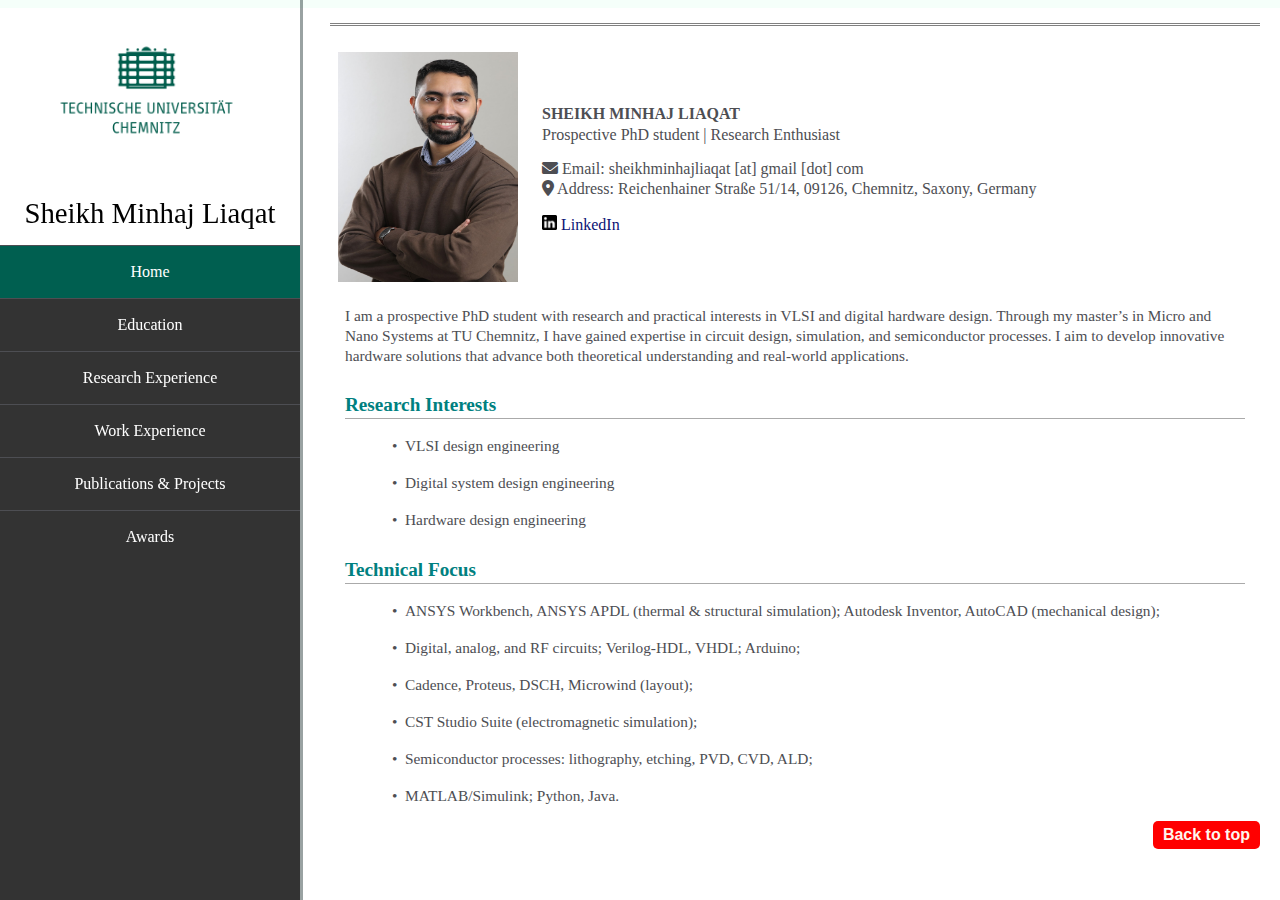
<file: index.html>
<!DOCTYPE html PUBLIC "-//W3C//DTD XHTML 1.1//EN"
  "http://www.w3.org/TR/xhtml11/DTD/xhtml11.dtd">
<html xmlns="http://www.w3.org/1999/xhtml" xml:lang="en">
<html lang="en">
  <head>
    <title>Sheikh Minhaj Liaqat</title>
    <meta charset="UTF-8" />
    <meta name="viewport" content="width=device-width, initial-scale=1.0" />
    <meta name="generator" content="jemdoc, see http://jemdoc.jaboc.net/" />
    <meta http-equiv="Content-Type" content="text/html;charset=utf-8" />

    <link rel="stylesheet" href="./styles.css" />
    <link rel="stylesheet" href="https://cdnjs.cloudflare.com/ajax/libs/font-awesome/6.0.0-beta3/css/all.min.css">
    <link rel="stylesheet" href="jemdoc.css" type="text/css" />
    <link rel="shortcut icon" type="image/x-icon" href="rsrc/sml-logo.jpg" />

  </head>
  <body>
    <nav id="navbar">
      <header> <img src="rsrc/tu_Chemnitz_logo.png" alt="alt text" width="245px" height="160px" />&nbsp;</header>
      <header id="name">Sheikh Minhaj Liaqat</header>
      <ul>
        <li><a class="active" href="index.html">Home</a></li>
        <li><a href="education.html">Education</a></li>
        <li><a href="research experience.html">Research Experience</a></li>
        <li><a href="work experience.html">Work Experience</a></li>
        <li><a href="publications.html">Publications & Projects</a></li>
        <li><a href="awards.html">Awards</a></li>
      </ul>
    </nav>

    <main id="main-doc">
      <div id="toptitle">
     
      </div>
      <section class="main-section" id="Introduction">
        <table class="imgtable"><tr>

          <td>
            <!--- 
            <img src="rsrc/logo.jpg" alt="alt text" width="160px" height="160px" />&nbsp;</td> 
            -->
            <img src="rsrc/sheikhMinhajLiaqat.jpeg"
             alt="Sheikh Minhaj Liaqat" style="width: 180px; height: 230px;" /> &nbsp;
    
          </td>
        
        <td text-align="right">
         <p> <b>SHEIKH MINHAJ LIAQAT</b> <br />Prospective PhD student | Research Enthusiast </p>
         
          <p>
              <i class="fas fa-envelope"></i> Email: sheikhminhajliaqat [at] gmail [dot] com<br/>
              <i class="fas fa-map-marker-alt"></i> Address: Reichenhainer Straße 51/14, 09126, Chemnitz, Saxony, Germany
          </p>
      
      
      <img src="rsrc/linkedinLogo.png" alt="LinkedIn" width="15" height="15"> 
      <a href="https://www.linkedin.com/in/sheikh-minhaj-liaqat/" target="_blank">LinkedIn</a><br/>
      
      <!---
      <img src="rsrc/githubIcon--blk.jpg" alt="GitHub" width="15" height="15"> <a href="https://github.com/" target="_blank">GitHub</a><br/>
      <img src="rsrc/google-scholar-icon.png" alt="google-scholar" width="15" height="15"> <a href="https://scholar.google.com/" target="_blank">Google Scholar</a><br/>
      <img src="rsrc/cvIcon.jpg" alt="cvIcon" width="15" height="15"> <a href="" target="">Curriculum Vitae</a><br/>
      -->

      </td>
        
    
    </tr></table>
         

        <article>
          <p>I am a prospective PhD student with research and practical interests 
            in VLSI and digital hardware design. Through my master’s in Micro and Nano Systems at TU Chemnitz, 
            I have gained expertise in circuit design, simulation, and semiconductor processes. 
            I aim to develop innovative hardware solutions that advance both theoretical understanding and real-world applications.
          </p>

          <h2>Research Interests</h2>
					<ul>
            <li><p>VLSI design engineering</p></li>
						<li><p>Digital system design engineering</p></li>
            <li><p>Hardware design engineering</p></li>
					</ul>
          
        </article>

        <article>
          <h2>Technical Focus</h2>
          <ul>
            <li><p>ANSYS Workbench, ANSYS APDL (thermal & structural simulation); Autodesk Inventor, AutoCAD (mechanical design);</p></li>
						<li><p>Digital, analog, and RF circuits; Verilog-HDL, VHDL; Arduino;</p></li>
            <li><p>Cadence, Proteus, DSCH, Microwind (layout);</p></li>
            <li><p>CST Studio Suite (electromagnetic simulation);</p></li>
            <li><p>Semiconductor processes: lithography, etching, PVD, CVD, ALD;</p></li>
            <li><p>MATLAB/Simulink; Python, Java.</p></li>
					</ul>
          
        </article>
      </section>

      <a href="#toptitle">
      <button
      style="background-color: red; color: seashell; font-size: 12pt ; float: right; border: none; padding: 5px 10px; border-radius: 5px;">
      <b>Back to top</b>
    </button>
  </a>
      
    </main>
  </body>
</html>
</file>
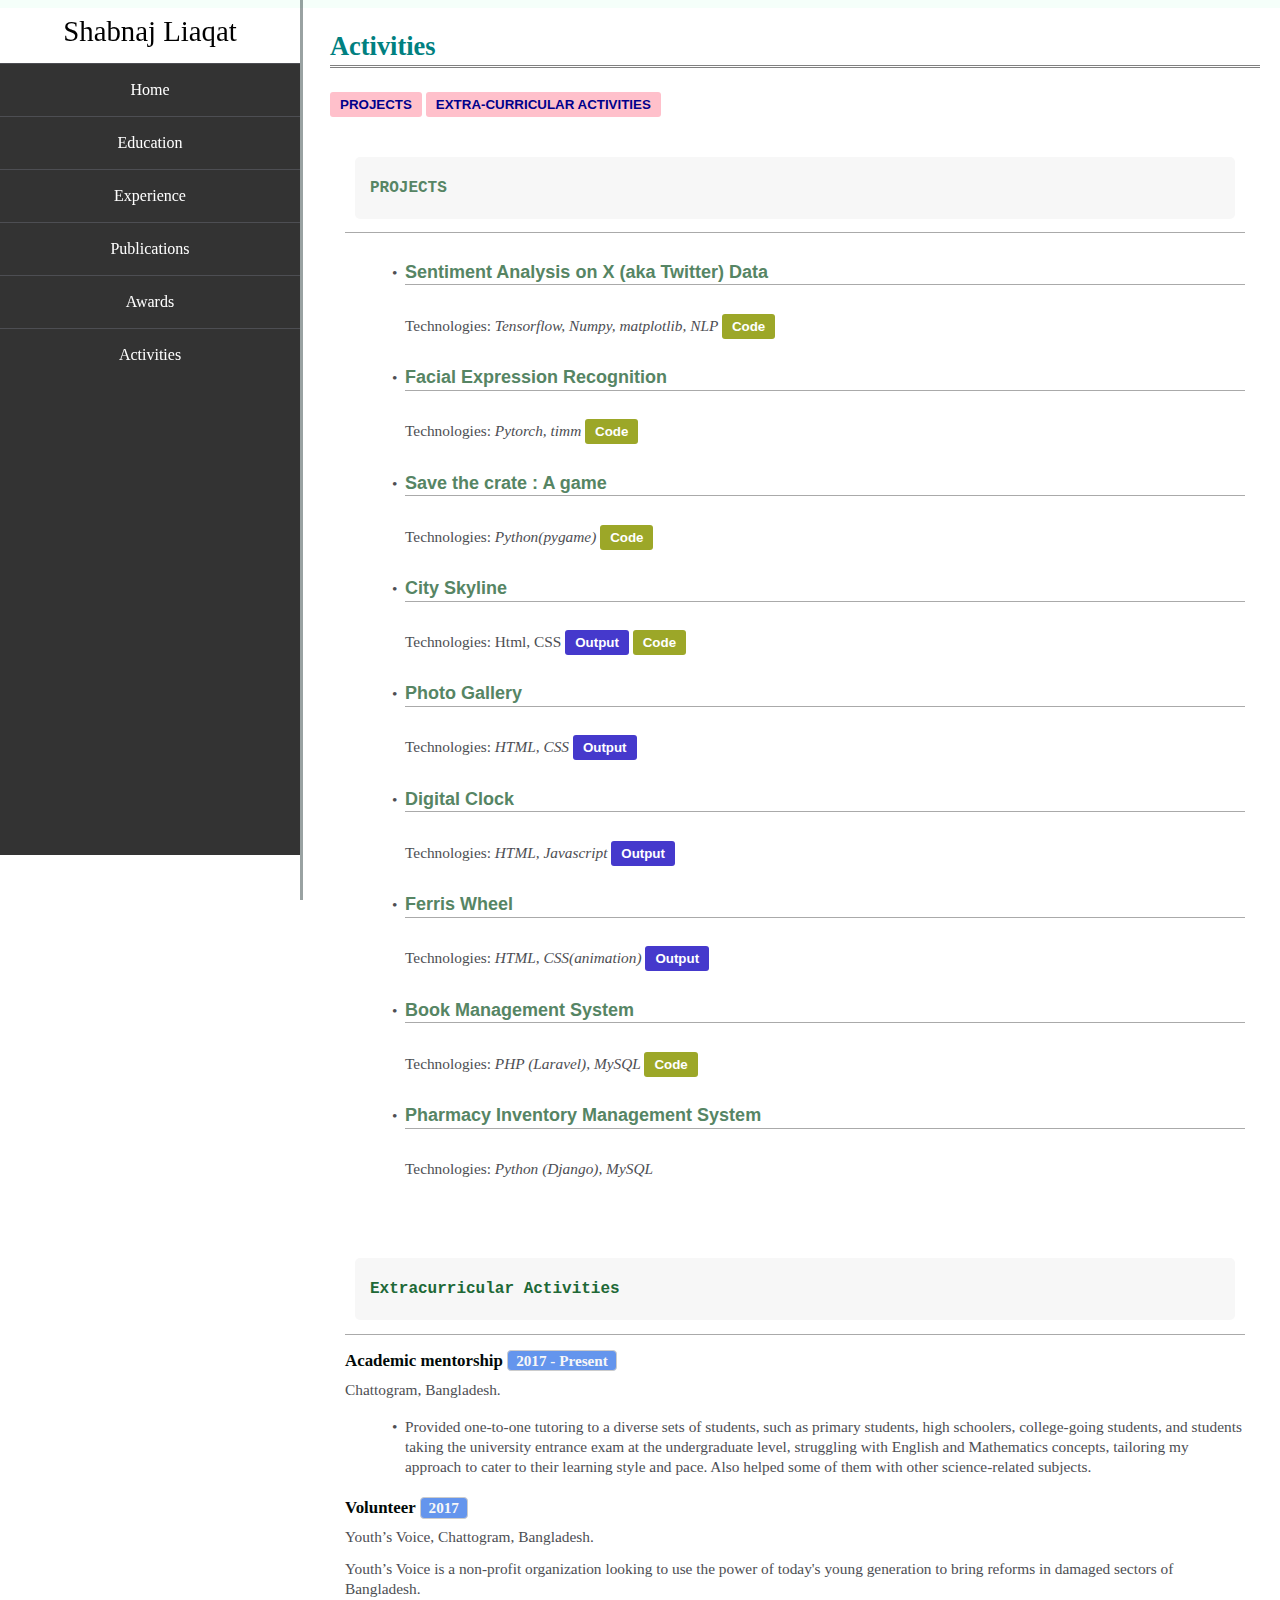
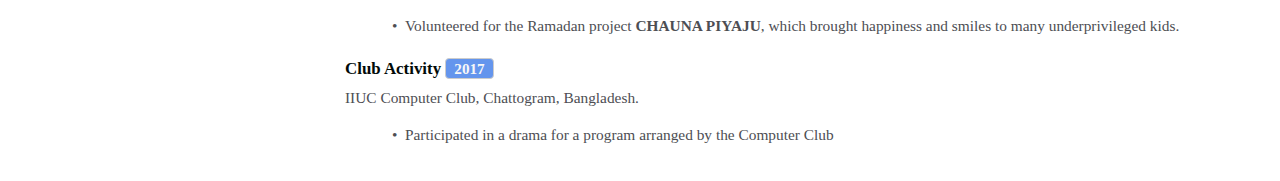
<file: activities.html>
<?xml version="1.0" encoding="UTF-8"?>
<!DOCTYPE html>
<html lang="en">

<head>
  <title>Shabnaj Liaqat</title>
  <meta charset="UTF-8">
  <meta name="viewport" content="width=device-width, initial-scale=1">
  <link rel="stylesheet" href="./styles.css" />
  <link rel="stylesheet" href="https://cdnjs.cloudflare.com/ajax/libs/font-awesome/6.0.0-beta3/css/all.min.css">

  <meta name="generator" content="jemdoc, see http://jemdoc.jaboc.net/" />
  <meta http-equiv="Content-Type" content="text/html;charset=utf-8" />
  <link rel="stylesheet" href="jemdoc.css" type="text/css" />
  <link rel="shortcut icon" type="image/x-icon" href="rsrc/sl-logo.jpg" />
</head>

<body>
  <nav id="navbar">
    <header id="name">Shabnaj Liaqat</header>
    <ul>
      <li><a class="nav-link" href="index.html">Home</a></li>
      <li><a class="nav-link" href="education.html">Education</a></li>
      <li><a class="nav-link" href="experience.html">Experience</a></li>
      <li><a class="nav-link" href="publications.html">Publications</a></li>
      <li><a class="nav-link" href="awards.html">Awards</a></li>
      <li><a class="nav-link" href="activities.html">Activities</a></li>
    </ul>
  </nav>
  <main id="main-doc">
    <div id="toptitle">
      <h1>Activities</h1>
    </div>
    <a href="#activity-1">
      <button
        style="background-color:  pink; color: darkblue; border: none; padding: 5px 10px; border-radius: 3px;">
        <b>PROJECTS</b>
      </button>
    </a>
    <a href="#activity-2" target="_self">
      <button
        style="background-color: pink; color: darkblue; border: none; padding: 5px 10px; border-radius: 3px;">
        <b>EXTRA-CURRICULAR ACTIVITIES</b>
      </button>
    </a>
    <section class="main-section">
      <article class="my-activities" id="activity-1">
        <h2><code>PROJECTS</code> </h2>

        <ul>
          <li>
            <p>
              <h2>Sentiment Analysis on X (aka Twitter) Data </h2><br />
              Technologies: <i>Tensorflow, Numpy, matplotlib, NLP </i> 

              <a href="https://github.com/shabnajL/Tweet-Emotion-Recognition" target="_blank">
                <button
                  style="background-color: #9ca728; color: white; border: none; padding: 5px 10px; border-radius: 3px;">
                  <b>Code</b>
                </button>
              </a>
            </p>
          </li>

          <li>
            <p>
              <h2>Facial Expression Recognition </h2><br />
              Technologies: <i>Pytorch, timm </i> 

              <a href="https://github.com/shabnajL/Facial_Expression_Recognition" target="_blank">
                <button
                  style="background-color: #9ca728; color: white; border: none; padding: 5px 10px; border-radius: 3px;">
                  <b>Code</b>
                </button>
              </a>
            </p>
          </li>


          <li>
            <p>
              <h2>Save the crate : A game  </h2><br />
              Technologies: <i>Python(pygame)</i> 

              <a href="#" target="_blank">
                <button
                  style="background-color: #9ca728; color: white; border: none; padding: 5px 10px; border-radius: 3px;">
                  <b>Code</b>
                </button>
              </a>
            </p>
          </li>

          <li>
            <p>
              <h2>City Skyline </h2><br />
              Technologies: Html, CSS 

              <a href="https://shabnajl.github.io/City-Skyline/" target="_blank">
                <button
                  style="background-color: #4539cc; color: white; border: none; padding: 5px 10px; border-radius: 3px;">
                  <b>Output</b>
                </button>
              </a><a href="https://github.com/shabnajL/City-Skyline?tab=readme-ov-file" target="_blank">
                <button
                  style="background-color: #9ca728; color: white; border: none; padding: 5px 10px; border-radius: 3px;">
                  <b>Code</b>
                </button>
              </a>
            </p>
          </li>
        
          <li>
            <p>
              <h2>Photo Gallery </h2><br />
              Technologies: <i>HTML, CSS</i> 

              <a href="https://shabnajl.github.io/photo-gallery/" target="_blank">
                <button
                  style="background-color: #4539cc; color: white; border: none; padding: 5px 10px; border-radius: 3px;">
                  <b>Output</b>
                </button>
              </a>
            </p>
          </li>

          <li>
            <p>
              <h2>Digital Clock </h2><br />
              Technologies: <i> HTML, Javascript</i> 

              <a href="https://shabnajl.github.io/digital-clock/" target="_blank">
                <button
                  style="background-color: #4539cc; color: white; border: none; padding: 5px 10px; border-radius: 3px;">
                  <b>Output</b>
                </button>
              </a>
            </p>
          </li>

          <li>
            <p>
              <h2>Ferris Wheel </h2><br />
              Technologies: <i> HTML, CSS(animation)</i> 

              <a href="https://codepen.io/Shabnaj-L/pen/vYoxQpV" target="_blank">
                <button
                  style="background-color: #4539cc; color: white; border: none; padding: 5px 10px; border-radius: 3px;">
                  <b>Output</b>
                </button>
              </a>
            </p>
          </li>

          <li>
            <p>
              <h2>Book Management System </h2><br />
              Technologies: <i>PHP (Laravel), MySQL </i> 

              <a href="#" target="_blank">
                <button
                  style="background-color: #9ca728; color: white; border: none; padding: 5px 10px; border-radius: 3px;">
                  <b>Code</b>
                </button>
              </a>
            </p>
          </li>
          <li>
            <p>
              <h2>Pharmacy Inventory Management System </h2><br />
              Technologies: <i>Python (Django), MySQL </i> 

              
            </p>
          </li>
          



        </ul>

      </article>
    </section>

  </br>
  <section class="main-section" id="Function_declarations">
    <article class="my-activities" id="activity-2">
      <h2><code>Extracurricular Activities</code></h2>
      <h3>Academic mentorship <span class="date-button">2017 - Present</span></h3>
      <p>Chattogram, Bangladesh.</p>
      <ul>
        <li><p> Provided one-to-one tutoring to a diverse sets of students, such as primary students, high schoolers, college-going students, 
          and students taking the university entrance exam at the undergraduate level,
          struggling with English and Mathematics concepts, tailoring my approach to cater to their learning style and pace. 
          Also helped some of them with other science-related subjects. 
        </p>
        </li>
        
      </ul>


      <h3>Volunteer <span class="date-button">2017 </span></h3>
      <p>Youth’s Voice, Chattogram, Bangladesh.</p>
      <p>Youth’s Voice is a non-profit organization looking to use the power of today's young generation to bring reforms in damaged sectors of Bangladesh.
      </p>
      <ul>
      <li>
        Volunteered for the Ramadan project <b>CHAUNA PIYAJU</b>, 
        which brought happiness and smiles to many underprivileged kids.<br />
      </li></ul>


      <h3>Club Activity <span class="date-button">2017 </span></h3>
      <p>IIUC Computer Club, Chattogram, Bangladesh.</p>
      <ul>
      <li>Participated in a drama for a program arranged by the Computer Club<br /></li></ul>


    </article>
  </section>

  </main>
</body>

</html>
</file>
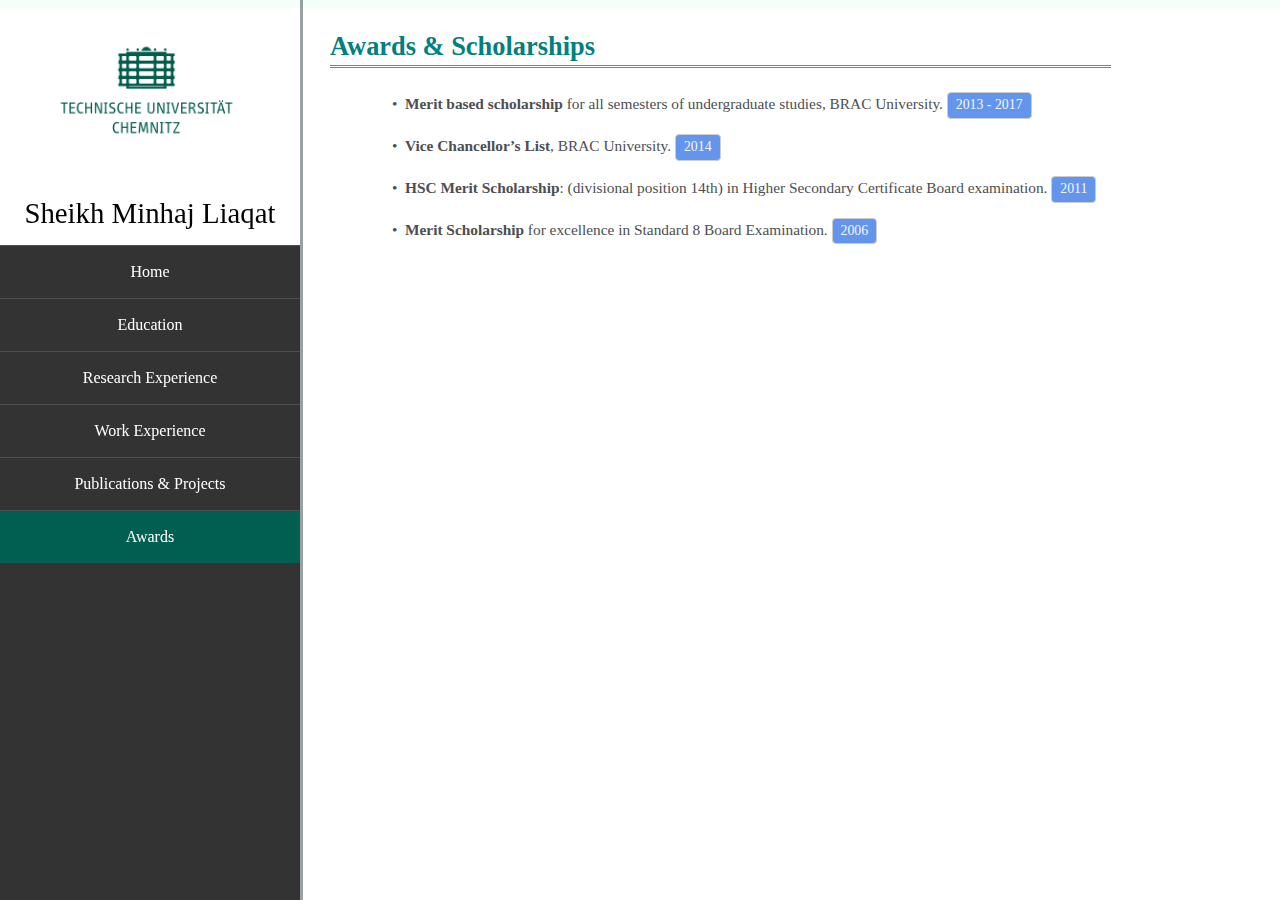
<file: awards.html>
<?xml version="1.0" encoding="UTF-8"?>
<!DOCTYPE html>
<html xmlns="http://www.w3.org/1999/xhtml" xml:lang="en">
<html lang="en">
  <head>
    <title>Sheikh Minhaj Liaqat</title>
    <meta charset="UTF-8" />
    <meta name="viewport" content="width=device-width, initial-scale=1.0" />
    <meta name="generator" content="jemdoc, see http://jemdoc.jaboc.net/" />
    <meta http-equiv="Content-Type" content="text/html;charset=utf-8" />

    <link rel="stylesheet" href="./styles.css" />
    <link rel="stylesheet" href="https://cdnjs.cloudflare.com/ajax/libs/font-awesome/6.0.0-beta3/css/all.min.css">
    <link rel="stylesheet" href="jemdoc.css" type="text/css" />
    <link rel="shortcut icon" type="image/x-icon" href="rsrc/sml-logo.jpg" />

  </head>
  <body>
    <nav id="navbar">
      <header> <img src="rsrc/tu_Chemnitz_logo.png" alt="alt text" width="245px" height="160px" />&nbsp;</header>
      <header id="name">Sheikh Minhaj Liaqat</header>
      <ul>
        <li><a href="index.html">Home</a></li>
        <li><a href="education.html">Education</a></li>
        <li><a href="research experience.html">Research Experience</a></li>
        <li><a href="work experience.html">Work Experience</a></li>
        <li><a href="publications.html">Publications & Projects</a></li>
        <li><a class="active" href="awards.html">Awards</a></li>
      </ul>
    </nav>

    <main id="main-doc">
      <div id="toptitle">
        <h1>Awards & Scholarships</h1>
      </div>
      <section class="main-section">
        
        <article>
          <ul>
            <li><b>Merit based scholarship </b> for all semesters of undergraduate studies, BRAC University. 
                <span class="date-button">2013 - 2017</span> </li>
            <li><b>Vice Chancellor’s List</b>, BRAC University. 
              <span class="date-button">2014</span></li>
            <li><b>HSC Merit Scholarship</b>: (divisional position 14th) in Higher Secondary Certificate Board examination. 
              <span class="date-button">2011</span></li>
            <li><b>Merit Scholarship</b> for excellence in Standard 8 Board Examination. 
              <span class="date-button">2006</span></li>
          </ul>

        </article>
      </section>
      
      
      <!---
      <div id="toptitle">
      
      <h2>Other Activities</h2>
      </div>
      <section class="main-section">
        
        <article>
          <ul>
            <li>[Month, 20XX] some volunteering work or relevant work  
          </ul>

        </article>
      </section>
      --->
      
    </main>
  </body>
</html>
</file>
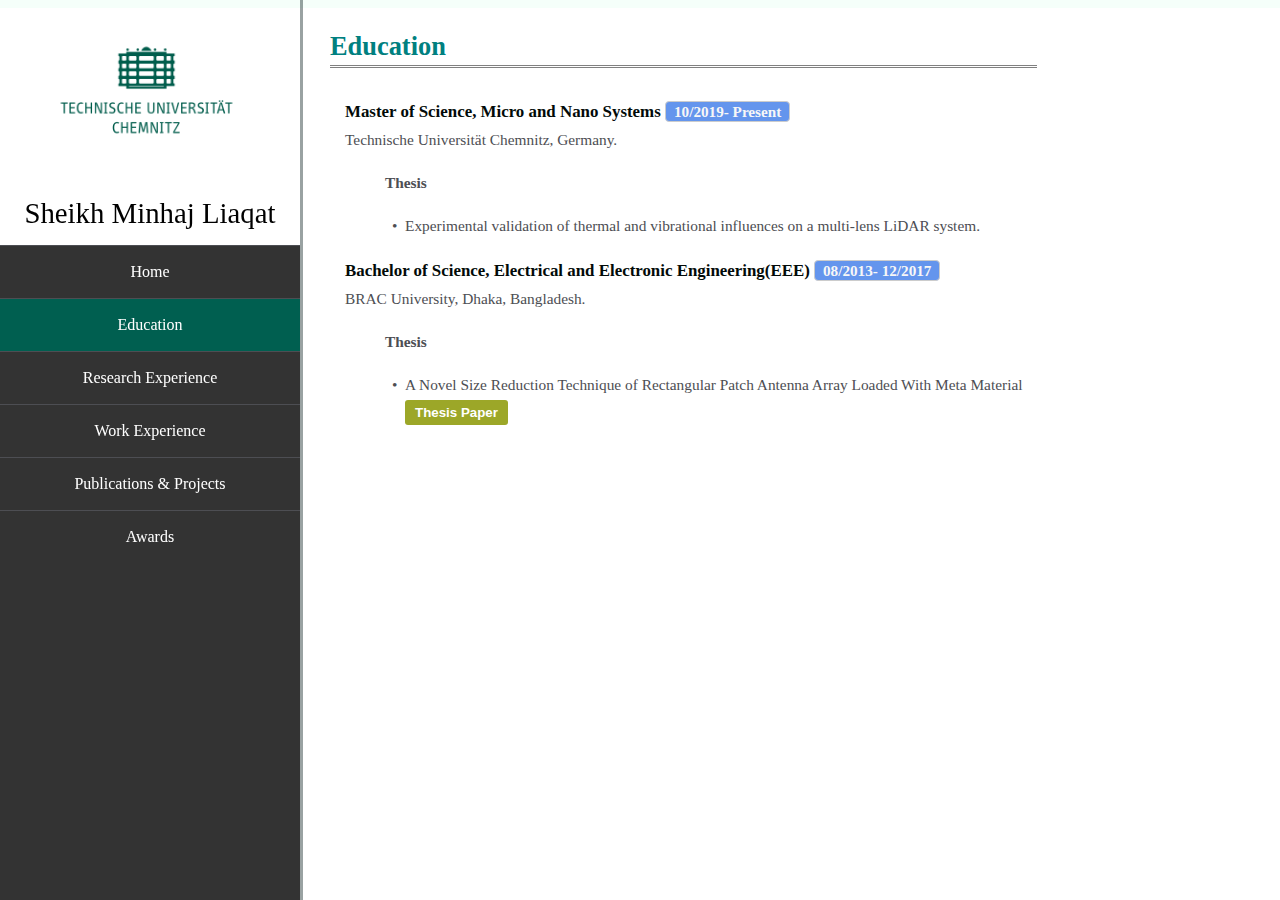
<file: education.html>
<?xml version="1.0" encoding="UTF-8"?>
<!DOCTYPE html PUBLIC "-//W3C//DTD XHTML 1.1//EN"
  "http://www.w3.org/TR/xhtml11/DTD/xhtml11.dtd">
<html xmlns="http://www.w3.org/1999/xhtml" xml:lang="en">
<html lang="en">
  <head>
    <title>Sheikh Minhaj Liaqat</title>
    <meta charset="UTF-8" />
    <meta name="viewport" content="width=device-width, initial-scale=1.0" />
    <meta name="generator" content="jemdoc, see http://jemdoc.jaboc.net/" />
    <meta http-equiv="Content-Type" content="text/html;charset=utf-8" />

    <link rel="stylesheet" href="./styles.css" />
    <link rel="stylesheet" href="https://cdnjs.cloudflare.com/ajax/libs/font-awesome/6.0.0-beta3/css/all.min.css">
    <link rel="stylesheet" href="jemdoc.css" type="text/css" />
    <link rel="shortcut icon" type="image/x-icon" href="rsrc/sml-logo.jpg" />

  </head>
  <body>
    <nav id="navbar">
      <header> <img src="rsrc/tu_Chemnitz_logo.png" alt="alt text" width="245px" height="160px" />&nbsp;</header>
      <header id="name">Sheikh Minhaj Liaqat</header>
      <ul>
        <li><a href="index.html">Home</a></li>
        <li><a class="active" href="education.html">Education</a></li>
        <li><a href="research experience.html">Research Experience</a></li>
        <li><a href="work experience.html">Work Experience</a></li>
        <li><a href="publications.html">Publications & Projects</a></li>
        <li><a href="awards.html">Awards</a></li>
      </ul>
    </nav>
  <main id="main-doc">
    <div id="toptitle">
      <h1>Education</h1>
    </div>

    <section class="main-section" >
      <article>
      <h3>Master of Science, Micro and Nano Systems <span class="date-button">10/2019- Present</span></h3>
        <p>Technische Universität Chemnitz, Germany.</p>
         
        <ul>
          <h4>Thesis</h4>
          <li>
            <p>Experimental validation of thermal and vibrational influences on a multi-lens LiDAR system.</p>
            <!-- <p>(Supervisor: <a href="#"> Professor X</a>)</p> -->
          </li>

          <!--
          <h4>Relevant coursework:</h4>
          <li>Statistics</li>
          <li>Mathematics</li>
            -->
        </ul>
    
      </article>

      <article>
        <h3>Bachelor of Science, Electrical and Electronic Engineering(EEE) <span class="date-button">08/2013- 12/2017</span></h3>
        <p>BRAC University, Dhaka, Bangladesh.</p>
        <ul>
          <h4>Thesis</h4>
          <li>
            <p>A Novel Size Reduction Technique of Rectangular Patch Antenna Array Loaded With Meta Material</p>
            <!-- <p>(Supervisor: <a href="#"> Professor X</a>)</p> -->

            <a href="https://dspace.bracu.ac.bd/xmlui/handle/10361/8612" target="_blank">
              <button
                style="background-color: #9ca728; color: white; border: none; padding: 5px 10px; border-radius: 3px;">
                <b>Thesis Paper</b>
              </button>
            </a>
          </li>

           <!--
          <h4>Relevant coursework:</h4>
          <li>Discrete mathematics</li>
          <li>Statistics</li>
          <li>Object-Oriented Programming</li>
          <li>Mathematics</li>
          -->

        </ul>

      </article>
    </section>
 <!--
    <a href="#toptitle">
      <button
      style="background-color: red; color: seashell; font-size: 12pt ; float: right; border: none; padding: 5px 10px; border-radius: 5px;">
      <b>Back to top</b>
    </button>
  </a>
  -->

  </main>
</body>

</html>
</file>
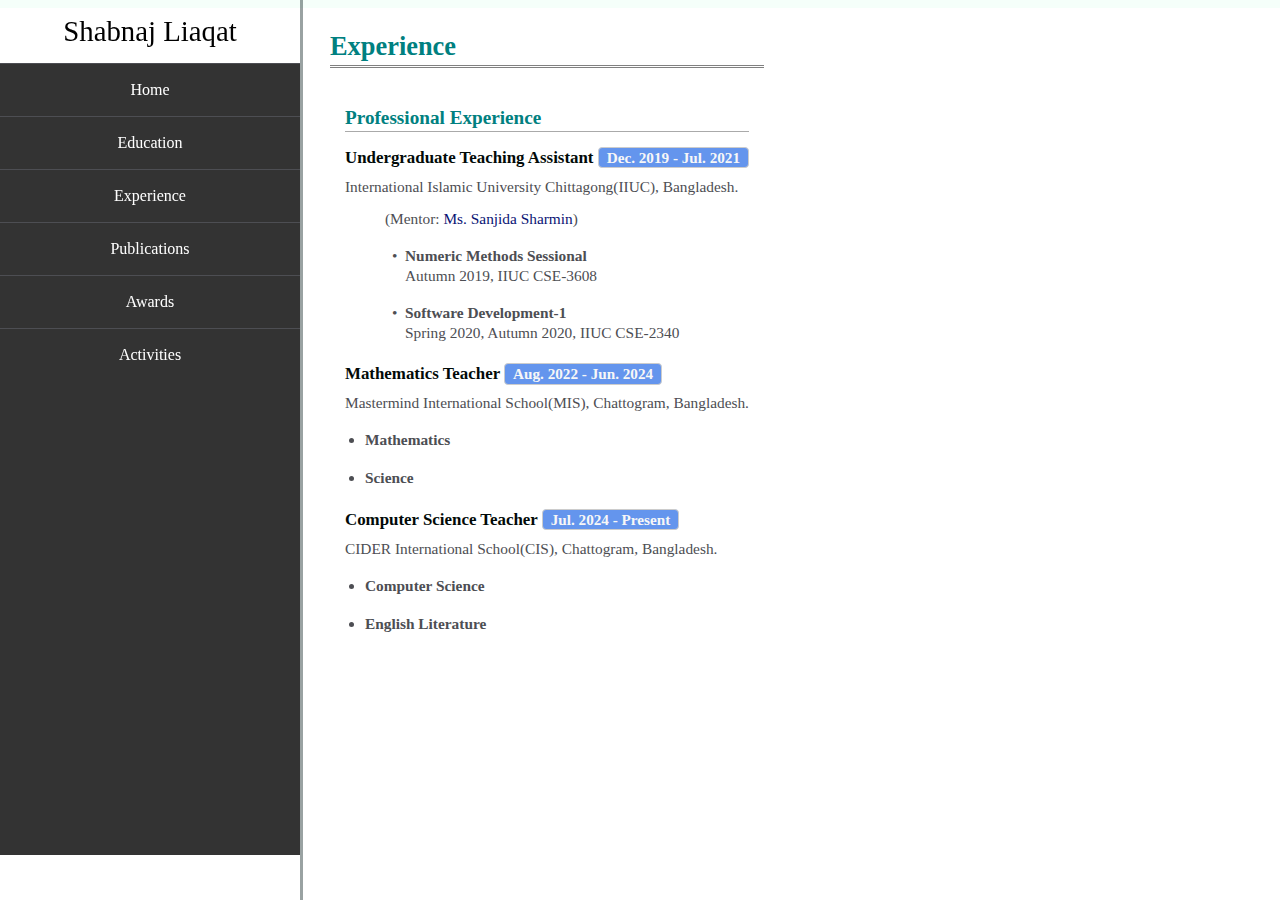
<file: experience.html>
<!DOCTYPE html PUBLIC "-//W3C//DTD XHTML 1.1//EN" "http://www.w3.org/TR/xhtml11/DTD/xhtml11.dtd">
<html xmlns="http://www.w3.org/1999/xhtml" xml:lang="en">
<html lang="en">

<head>
  <title>Shabnaj Liaqat</title>
  <meta charset="UTF-8">
  <meta name="viewport" content="width=device-width, initial-scale=1">
  <link rel="stylesheet" href="./styles.css" />
  <link rel="stylesheet" href="https://cdnjs.cloudflare.com/ajax/libs/font-awesome/6.0.0-beta3/css/all.min.css">

  <meta name="generator" content="jemdoc, see http://jemdoc.jaboc.net/" />
  <meta http-equiv="Content-Type" content="text/html;charset=utf-8" />
  <link rel="stylesheet" href="jemdoc.css" type="text/css" />
  <link rel="shortcut icon" type="image/x-icon" href="rsrc/sl-logo.jpg" />
</head>

<body>
  <nav id="navbar">
    <header id="name">Shabnaj Liaqat</header>
    <ul>
      <li><a class="nav-link" href="index.html">Home</a></li>
      <li><a class="nav-link" href="education.html">Education</a></li>
      <li><a class="nav-link" href="experience.html">Experience</a></li>
      <li><a class="nav-link" href="publications.html">Publications</a></li>
      <li><a class="nav-link" href="awards.html">Awards</a></li>
      <li><a class="nav-link" href="activities.html">Activities</a></li>
    </ul>
  </nav>
  <main id="main-doc">
    <div id="toptitle">
      <h1>Experience</h1>
    </div>

    
    <section class="main-section" id="Function_declarations">
      <article>
        <h2>Professional Experience</h2>
        <h3>Undergraduate Teaching Assistant <span class="date-button">Dec. 2019 - Jul. 2021</span></h3>
        <p>International Islamic University Chittagong(IIUC), Bangladesh.</p>
        <ul>
          <p>(Mentor: <a href="https://www.iiuc.ac.bd/profile/view/2495">Ms. Sanjida Sharmin</a>)</p>
          <li>
            <p><b>Numeric Methods Sessional</b><br />
              Autumn 2019, IIUC CSE-3608<br />     
            </p>
          </li>
          <li>
            <p><b>Software Development-1</b><br />
              Spring 2020, Autumn 2020, IIUC CSE-2340 <br />
              
            </p>
          </li>
        </ul>


        <h3>Mathematics Teacher <span class="date-button">Aug. 2022 - Jun. 2024</span></h3>
        <p>Mastermind International School(MIS), Chattogram, Bangladesh.</p>
        <li>
          <b>Mathematics</b><br />
        </li>
        <li>
          <b>Science</b><br />
        </li>


        <h3>Computer Science Teacher <span class="date-button">Jul. 2024 - Present</span></h3>
        <p>CIDER International School(CIS), Chattogram, Bangladesh.</p>
        <li>
          <b>Computer Science</b><br />
        </li>
        <li>
          <b>English Literature</b><br />
        </li>


      </article>
    </section>
  

  </main>
</body>

</html>
</file>
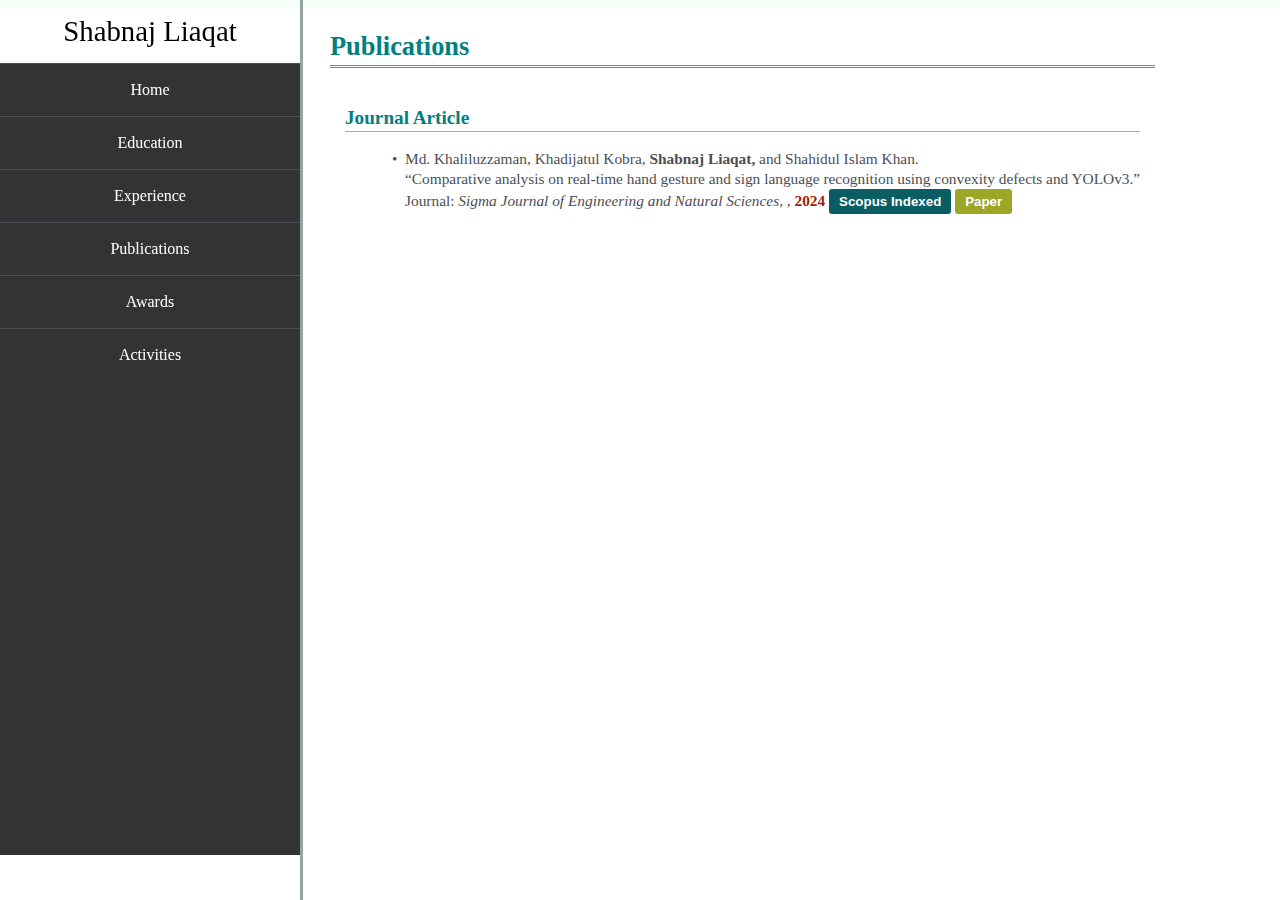
<file: publications.html>
<?xml version="1.0" encoding="UTF-8"?>
<!DOCTYPE html>
<html lang="en">

<head>
  <title>Shabnaj Liaqat</title>
  <meta charset="UTF-8">
  <meta name="viewport" content="width=device-width, initial-scale=1">
  <link rel="stylesheet" href="./styles.css" />
  <link rel="stylesheet" href="https://cdnjs.cloudflare.com/ajax/libs/font-awesome/6.0.0-beta3/css/all.min.css">

  <meta name="generator" content="jemdoc, see http://jemdoc.jaboc.net/" />
  <meta http-equiv="Content-Type" content="text/html;charset=utf-8" />
  <link rel="stylesheet" href="jemdoc.css" type="text/css" />
  <link rel="shortcut icon" type="image/x-icon" href="rsrc/sl-logo.jpg" />
</head>

<body>
  <nav id="navbar">
    <header id="name">Shabnaj Liaqat</header>
    <ul>
      <li><a class="nav-link" href="index.html">Home</a></li>
      <li><a class="nav-link" href="education.html">Education</a></li>
      <li><a class="nav-link" href="experience.html">Experience</a></li>
      <li><a class="nav-link" href="publications.html">Publications</a></li>
      <li><a class="nav-link" href="awards.html">Awards</a></li>
      <li><a class="nav-link" href="activities.html">Activities</a></li>
    </ul>
  </nav>
  <main id="main-doc">
    <div id="toptitle">
      <h1>Publications</h1>
    </div>
    <section class="main-section" id="Hello_world">
      <article>

        <!-- Journal Articles Section -->
        <h2>Journal Article</h2>
        <ul id="journal-article-list">

          <li class="journal-article" data-year="2024">
            <p>Md. Khaliluzzaman, Khadijatul Kobra, <b>Shabnaj Liaqat,</b> and Shahidul Islam Khan.<br />
              &ldquo;Comparative analysis on real-time hand gesture and sign language recognition using convexity defects and YOLOv3.&rdquo;<br />
              Journal: <i>Sigma Journal of Engineering and Natural Sciences, </i>, <b style="color: #9f2307;">2024</b>
              <button
                style="background-color: #095d63; color: white; border: none; padding: 5px 10px; border-radius: 3px;">
                <b>Scopus Indexed</b>
              </button>
              <a href="https://sigma.yildiz.edu.tr/article/1570" target="_blank">
                <button
                  style="background-color: #9ca728; color: white; border: none; padding: 5px 10px; border-radius: 3px;">
                  <b>Paper</b>
                </button>
              </a>
            </p>
          </li>
          </ul>

          
      </article>
    </section>

  </main>
</body>

</html>
</file>
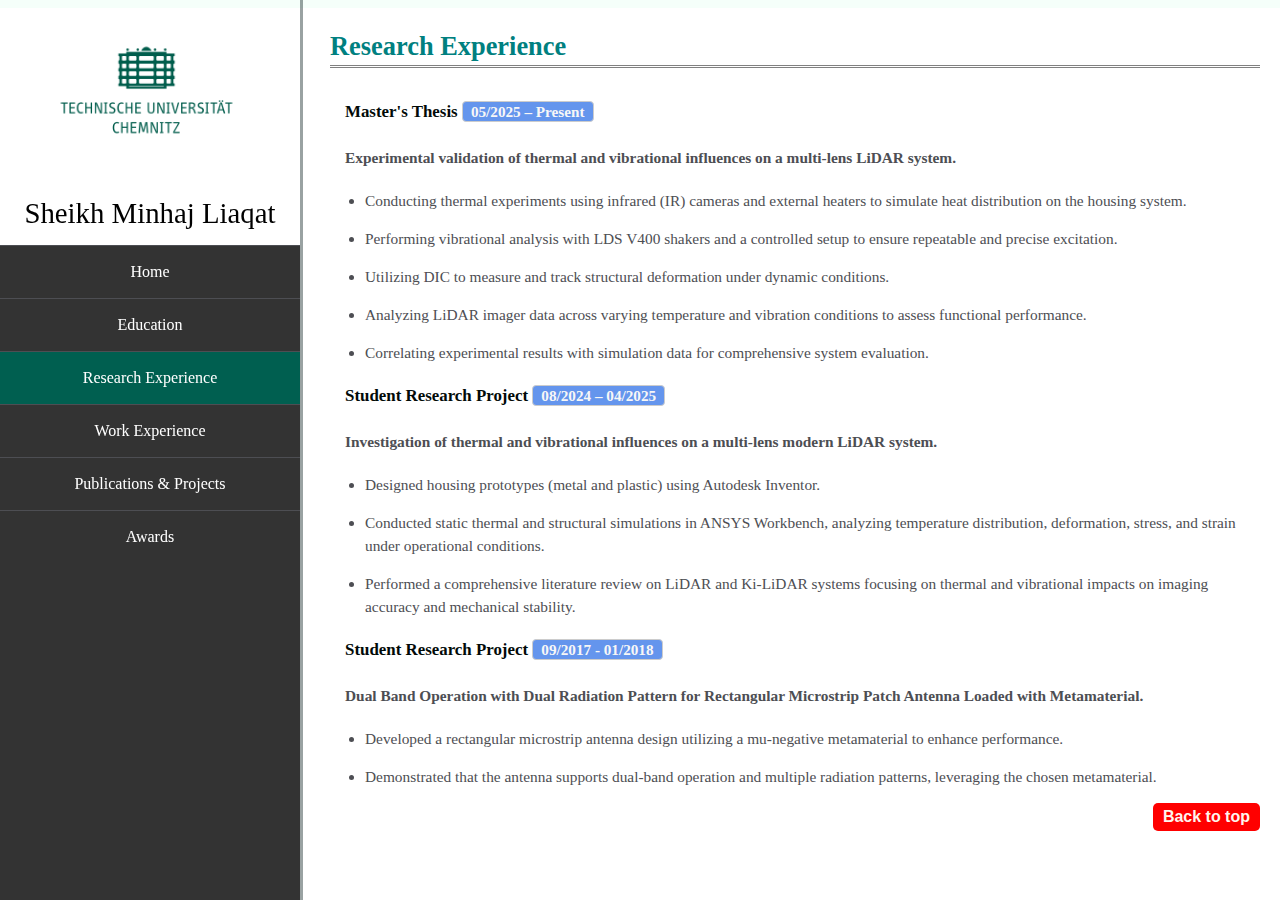
<file: research experience.html>
<!DOCTYPE html PUBLIC "-//W3C//DTD XHTML 1.1//EN"
  "http://www.w3.org/TR/xhtml11/DTD/xhtml11.dtd">
<html xmlns="http://www.w3.org/1999/xhtml" xml:lang="en">
<html lang="en">
  <head>
    <title>Sheikh Minhaj Liaqat</title>
    <meta charset="UTF-8" />
    <meta name="viewport" content="width=device-width, initial-scale=1.0" />
    <meta name="generator" content="jemdoc, see http://jemdoc.jaboc.net/" />
    <meta http-equiv="Content-Type" content="text/html;charset=utf-8" />

    <link rel="stylesheet" href="./styles.css" />
    <link rel="stylesheet" href="https://cdnjs.cloudflare.com/ajax/libs/font-awesome/6.0.0-beta3/css/all.min.css">
    <link rel="stylesheet" href="jemdoc.css" type="text/css" />
    <link rel="shortcut icon" type="image/x-icon" href="rsrc/sml-logo.jpg" />

  </head>
  <body>
    <nav id="navbar">
      <header> <img src="rsrc/tu_Chemnitz_logo.png" alt="alt text" width="245px" height="160px" />&nbsp;</header>
      <header id="name">Sheikh Minhaj Liaqat</header>
      <ul>
        <li><a href="index.html">Home</a></li>
        <li><a href="education.html">Education</a></li>
        <li><a class="active" href="research experience.html">Research Experience</a></li>
        <li><a href="work experience.html">Work Experience</a></li>
        <li><a href="publications.html">Publications & Projects</a></li>
        <li><a href="awards.html">Awards</a></li>
      </ul>
    </nav>
  <main id="main-doc">
    <div id="toptitle">
      <h1>Research Experience</h1>
    </div>

    <section class="main-section" id="Function_declarations">
      <article>

        <h3>Master's Thesis <span class="date-button"> 05/2025 – Present </span></h3>
        <h4><b>Experimental validation of thermal and vibrational influences on a multi-lens LiDAR system.</b></h4>
        
        <li>Conducting thermal experiments using infrared (IR) cameras and external heaters to simulate heat
            distribution on the housing system.</li>
        <li>Performing vibrational analysis with LDS V400 shakers and a controlled setup to ensure repeatable 
            and precise excitation.</li>
        <li>Utilizing DIC to measure and track structural deformation under dynamic conditions.</li>
        <li>Analyzing LiDAR imager data across varying temperature and vibration conditions to assess functional performance.</li>
        <li>Correlating experimental results with simulation data for comprehensive system evaluation.</li>



        <h3>Student Research Project <span class="date-button"> 08/2024 – 04/2025 </span></h3>
        <h4><b>Investigation of thermal and vibrational influences on a multi-lens modern LiDAR system.</b></h4>
        
        <li>Designed housing prototypes (metal and plastic) using Autodesk Inventor.</li>
        <li>Conducted static thermal and structural simulations in ANSYS Workbench, 
            analyzing temperature distribution, deformation, stress, and strain under operational conditions.</li>
        <li>Performed a comprehensive literature review on LiDAR and Ki-LiDAR systems focusing on thermal and vibrational
            impacts on imaging accuracy and mechanical stability.</li>
         

        <h3>Student Research Project <span class="date-button"> 09/2017 - 01/2018 </span></h3>
        <h4><b>Dual Band Operation with Dual Radiation Pattern for Rectangular Microstrip Patch Antenna Loaded with Metamaterial.</b></h4>
        
        <li>Developed a rectangular microstrip antenna design utilizing a mu-negative metamaterial to enhance performance.</li>
        <li>Demonstrated that the antenna supports dual-band operation and multiple radiation patterns, leveraging the chosen metamaterial.</li>
        
        

      </article>
    </section>

    <a href="#toptitle">
      <button
      style="background-color: red; color: seashell; font-size: 12pt ; float: right; border: none; padding: 5px 10px; border-radius: 5px;">
      <b>Back to top</b>
    </button>
    </a>

  </main>
</body>

</html>
</file>
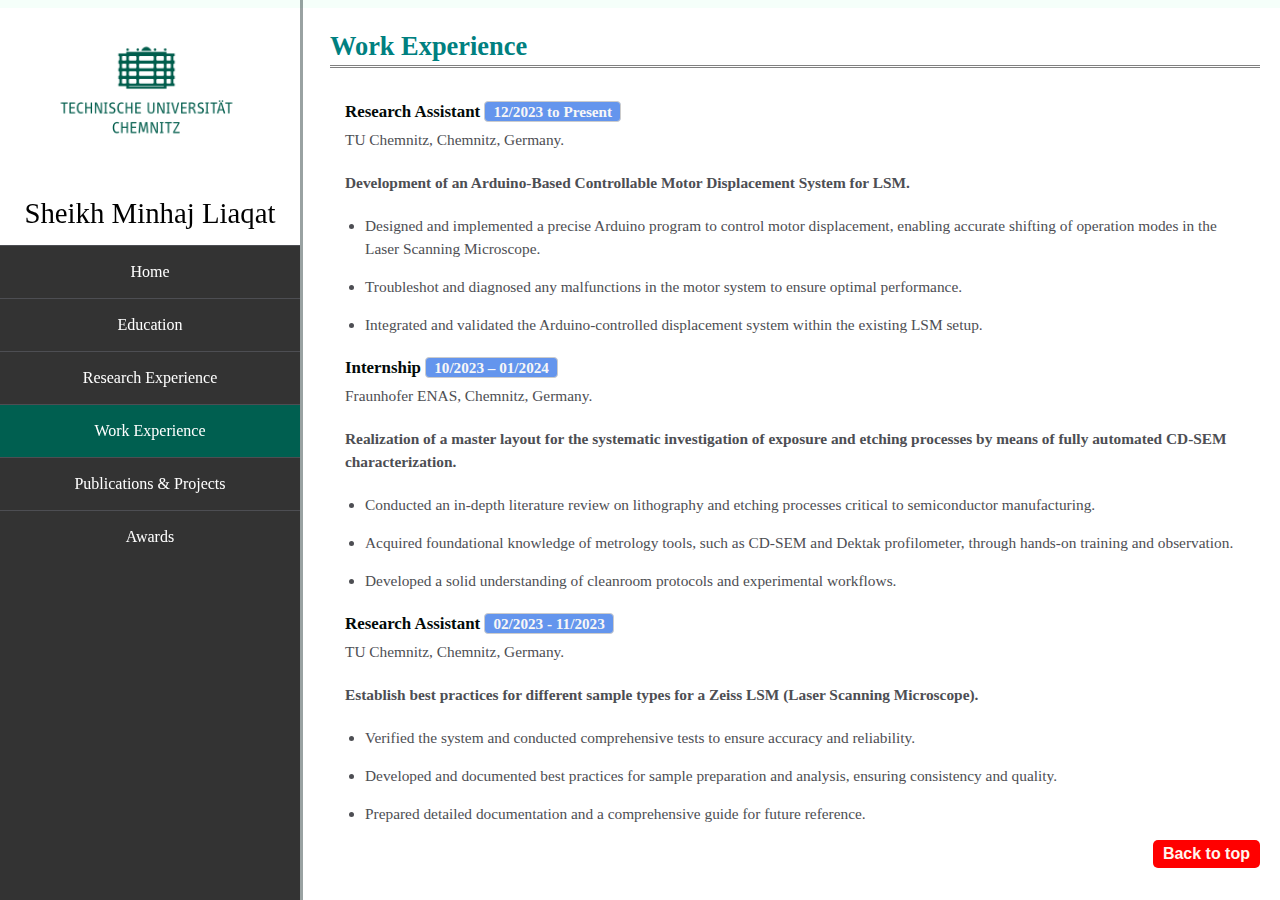
<file: work experience.html>
<!DOCTYPE html PUBLIC "-//W3C//DTD XHTML 1.1//EN"
  "http://www.w3.org/TR/xhtml11/DTD/xhtml11.dtd">
<html xmlns="http://www.w3.org/1999/xhtml" xml:lang="en">
<html lang="en">
  <head>
    <title>Sheikh Minhaj Liaqat</title>
    <meta charset="UTF-8" />
    <meta name="viewport" content="width=device-width, initial-scale=1.0" />
    <meta name="generator" content="jemdoc, see http://jemdoc.jaboc.net/" />
    <meta http-equiv="Content-Type" content="text/html;charset=utf-8" />

    <link rel="stylesheet" href="./styles.css" />
    <link rel="stylesheet" href="https://cdnjs.cloudflare.com/ajax/libs/font-awesome/6.0.0-beta3/css/all.min.css">
    <link rel="stylesheet" href="jemdoc.css" type="text/css" />
    <link rel="shortcut icon" type="image/x-icon" href="rsrc/sml-logo.jpg" />

  </head>
  <body>
    <nav id="navbar">
      <header> <img src="rsrc/tu_Chemnitz_logo.png" alt="alt text" width="245px" height="160px" />&nbsp;</header>
      <header id="name">Sheikh Minhaj Liaqat</header>
      <ul>
        <li><a href="index.html">Home</a></li>
        <li><a href="education.html">Education</a></li>
        <li><a href="research experience.html">Research Experience</a></li>
        <li><a class="active" href="work experience.html">Work Experience</a></li>
        <li><a href="publications.html">Publications & Projects</a></li>
        <li><a href="awards.html">Awards</a></li>
      </ul>
    </nav>
  <main id="main-doc">
    <div id="toptitle">
      <h1>Work Experience</h1>
    </div>

    
    <section class="main-section" id="Function_declarations">
        <article>
          <h3>Research Assistant <span class="date-button"> 12/2023 to Present </span></h3>
          <p>TU Chemnitz, Chemnitz, Germany.</p>
          <h4>Development of an Arduino-Based Controllable Motor Displacement System for LSM.</h4>
          
          <li>Designed and implemented a precise Arduino program to control motor displacement, 
              enabling accurate shifting of operation modes in the Laser Scanning Microscope.</li>
          <li>Troubleshot and diagnosed any malfunctions in the motor system to ensure optimal performance.</li>
          <li>Integrated and validated the Arduino-controlled displacement system within the existing LSM setup.</li>
  
  
          <h3>Internship <span class="date-button"> 10/2023 – 01/2024 </span></h3>
          <p>Fraunhofer ENAS, Chemnitz, Germany.</p>
          <h4>Realization of a master layout for the systematic investigation of exposure and etching 
            processes by means of fully automated CD-SEM characterization.</h4>

          <li>Conducted an in-depth literature review on lithography and etching processes critical to semiconductor manufacturing.</li>
          <li>Acquired foundational knowledge of metrology tools, such as CD-SEM and Dektak profilometer, 
            through hands-on training and observation.</li>
          <li>Developed a solid understanding of cleanroom protocols and experimental workflows.</li>

  


          <h3>Research Assistant <span class="date-button"> 02/2023 - 11/2023 </span></h3>
          <p>TU Chemnitz, Chemnitz, Germany.</p>
          <h4>Establish best practices for different sample types for a Zeiss LSM (Laser Scanning Microscope).</h4>
          
          <li>Verified the system and conducted comprehensive tests to ensure accuracy and reliability.</li>
          <li>Developed and documented best practices for sample preparation and analysis, ensuring consistency and quality.</li>
          <li>Prepared detailed documentation and a comprehensive guide for future reference.</li>
  
  
        </article>
      </section>

      <a href="#toptitle">
        <button
        style="background-color: red; color: seashell; font-size: 12pt ; float: right; border: none; padding: 5px 10px; border-radius: 5px;">
        <b>Back to top</b>
      </button>
    </a>
  

  </main>
</body>

</html>
</file>
<file: styles.css>
html, body {
  min-width: 290px;
  color: #4d4e53;
  font-family: 'Baskervville', serif;
  background-color: rgb(255, 255, 255);
  line-height: 1.5;
  scroll-behavior: smooth;
}

#navbar {
  position: fixed;
  min-width: 290px;
  top: 0px;
  left: 0px;
  width: 300px;
  height: 100%;
  border-right: solid;
  border-color: rgba(0, 22, 22, 0.4);
}

#navbar ul {
  list-style-type: none;
  margin: 0;
  padding: 0;
  overflow: hidden;
  background-color: #333;
}

#navbar li {
  float: left;
}

#navbar li a {
  display: block;
  color: white;
  text-align: center;
  padding: 14px 16px;
  text-decoration: none;
}

/* Change the link color to #111 (black) on hover */
#navbar li a:hover {
  background-color: #206836;
}
.active {
  background-color: #005f50;
}

header {
  color: black;
  margin: 10px;
  text-align: center;
  font-size: 1.8em;
  font-weight: thin;
}

.date-button {
  display: inline-block;
  padding: 2px 8px;
  background-color: cornflowerblue;
  border: 1px solid #ccc;
  border-radius: 4px;
  font-size: 0.9em;
  color: #f7f7f7;
  cursor: default;
}

.my-activities h2{
  color: #568564;
  font-size: large;
  font-family: Verdana, Geneva, Tahoma, sans-serif;
}

#activity-2 h2{
  color: #206836;
}

#name header{
    background-color: rgb(65, 107, 231);
    color: beige;
    margin: 10px;
    text-align: center;
    font-weight: bold;
}

#main-doc header {
  text-align: left;
  margin: 0px;
}

#navbar ul {
  height: 88%;
  padding: 0;
  overflow-y: auto;
  overflow-x: hidden;
}

#navbar li {
  color: #4d4e53;
  border-top: 1px solid;
  list-style: none;
  position: relative;
  width: 100%;
}

#navbar a {
  display: block;
  padding: 10px 30px;
  color: #4d4e53;
  text-decoration: none;
  cursor: pointer;
}

#main-doc {
  position: absolute;
  margin-left: 310px;
  padding: 20px;
  margin-bottom: 110px;
}

section article {
  color: #4d4e53;
  margin: 15px;
  font-size: 0.96em;
}

section li {
  margin: 15px 0px 0px 20px;
}

code {
  display: block;
  text-align: left;
  white-space: pre-line;
  position: relative;
  word-break: normal;
  word-wrap: normal;
  line-height: 2;
  background-color: #f7f7f7;
  padding: 15px;
  margin: 10px;
  border-radius: 5px;
}

@media only screen and (max-width: 700px) {
  /* For mobile phones: */
  #navbar ul {
    border: 1px solid;
    height: 207px;
  }

  #navbar {
    background-color: white;
    position: absolute;
    top: 0;
    padding: 0;
    margin: 0;
    width: 100%;
    max-height: 275px;
    border: none;
    z-index: 1;
    border-bottom: 2px solid;
  }

  #main-doc {
    position: relative;
    margin-left: 0px;
    margin-top: 270px;
  }
}

@media only screen and (max-width: 400px) {
  #main-doc {
    margin-left: -10px;
  }

  code {
    margin-left: -20px;
    width: 100%;
    padding: 15px;
    padding-left: 10px;
    padding-right: 45px;
    min-width: 233px;
  }
}
</file>
<file: jemdoc.css>
/* Default css file for jemdoc. */

table#tlayout {
    border: none;
    border-collapse: separate;
    background: white;
}

body {
	background:#F5FFFA;
	font-family: Georgia, serif;
	padding-bottom: 8px;
	margin: 0;
	width: auto;
	max-width: 1500px;
	/*min-width: 600px;*/
	word-wrap: normal;
}


#layout-menu {
	background: #f6f6f6;
	border: 1px solid #dddddd;
	padding-top: 0.5em;
	padding-left: 8px;
	padding-right: 8px;
	font-size: 1.2em;
	width: auto;
	white-space: nowrap;
    text-align: left;
    vertical-align: top;
}

#layout-menu td {
	background: #f4f4f4;
    vertical-align: top;
}

#layout-content {
	padding-top: 0.0em;
	padding-left: 1.0em;
	padding-right: 1.0em;
    border: none;
    background: white;
    text-align: left;
    vertical-align: top;
    width: auto;
    max-width: 1200px;
    /*min-width: 600px;*/
}

#layout-menu a {
	line-height: 1.5em;
	margin-left: 0.5em;
}

tt {
    background: #ffffdd;
}

pre, tt {
	font-size: 90%;
	font-family: monaco, monospace;
}

a, a > tt {
	color: #224b8d;
	text-decoration: none;
	target-name:new;
	target-new:tab;
}

a {
	color: #0a1374;
	text-decoration: none;
	target-name:new;
	target-new:tab;
}


a:hover {
	border-bottom: 1px gray dotted;
}

#layout-menu a.current:link, #layout-menu a.current:visited {
	color: #9A0000;
	border-bottom: 1px gray solid;
}
#layout-menu a:link, #layout-menu a:visited, #layout-menu a:hover {
	color: #224b8d;
	text-decoration: none;
}


#layout-menu a:hover {
	text-decoration: none;
}

div.menu-category {
	border-bottom: 1px solid gray;
	margin-top: 0.8em;
	padding-top: 0.2em;
	padding-bottom: 0.1em;
	font-weight: bold;
}

div.menu-item {
	padding-left: 16px;
	text-indent: -16px;
}

div#toptitle {
	padding-bottom: 0.2em;
	margin-bottom: 1.5em;
	border-bottom: 3px double gray;
}

/* Reduce space if we begin the page with a title. */
div#toptitle + h2, div#toptitle + h3 {
	margin-top: -0.7em;
}

div#subtitle {
	margin-top: 0.0em;
	margin-bottom: 0.0em;
	padding-top: 0em;
	padding-bottom: 0.1em;
}

em {
	font-style: italic;
}

strong {
	font-weight: bold;
}

h1, h2 {
	color: #008080;
	margin-top: 0.7em;
	margin-bottom: 0.3em;
	padding-bottom: 0.2em;
	line-height: 1.0;
	padding-top: 0.5em;
	border-bottom: 1px solid #aaaaaa;
}


h3 {
	color: #020a08;
	margin-top: 0.7em;
	margin-bottom: 0.3em;
	padding-bottom: 0.2em;
	line-height: 1.0;
	padding-top: 0.5em;
	border-bottom: 1px solid #aaaaaa;
}

h1 {
	font-size: 165%;
}

h2 {
	padding-top: 0.8em;
	font-size: 125%;
}

h2 + h3 {
    padding-top: 0.2em;
}

h3 {
	font-size: 110%;
	border-bottom: none;
}

p {
	margin-top: 0.0em;
	margin-bottom: 0.8em;
	padding: 0;
	line-height: 1.3;
}

pre {
	padding: 0;
	margin: 0;
}

div#footer {
	font-size: small;
	border-top: 1px solid #c0c0c0;
	padding-top: 0.1em;
	margin-top: 4.0em;
	color: #c0c0c0;
}

div#footer a {
	color: #80a0b0;
}

div#footer-text {
	float: left;
	padding-bottom: 8px;
}

ul, ol, dl {
	margin-top: 0.2em;
	padding-top: 0;
	margin-bottom: 0.8em;
}

dt {
	margin-top: 0.5em;
	margin-bottom: 0;
}

dl {
	margin-left: 20px;
}

dd {
	color: #222222;
}

dd > *:first-child {
	margin-top: 0;
}

ul {
	list-style-position: outside;
	list-style-type: "\2022\ \ ";
}

/*ul {list-style: none}

li::before {content: "\2022"; color: black;
  /*display: inline-block; width: 1em;*/
  /*margin-left: -1em*/
}
*/
p + ul, p + ol {
	margin-top: -0.5em;
}

li ul, li ol {
	margin-top: -0.3em;
}

ol {
	list-style-position: outside;
	list-style-type: decimal;
}

li p, dd p {
	margin-bottom: 0.3em;
}


ol ol {
	list-style-type: lower-alpha;
}

ol ol ol {
	list-style-type: lower-roman;
}

p + div.codeblock {
	margin-top: -0.6em;
}

div.codeblock, div.infoblock {
	margin-right: 0%;
	margin-top: 1.2em;
	margin-bottom: 1.3em;
}

div.blocktitle {
	font-weight: bold;
	color: #cd7b62;
	margin-top: 1.2em;
	margin-bottom: 0.1em;
}

div.blockcontent {
	border: 1px solid rgb(142, 5, 5);
	padding: 0.3em 0.5em;
}

div.infoblock > div.blockcontent {
	background: #ffffee;
}

div.blockcontent p + ul, div.blockcontent p + ol {
	margin-top: 0.4em;
}

div.infoblock p {
	margin-bottom: 0em;
}

div.infoblock li p, div.infoblock dd p {
	margin-bottom: 0.5em;
}

div.infoblock p + p {
	margin-top: 0.8em;
}

div.codeblock > div.blockcontent {
	background: #f6f6f6;
}

span.pycommand {
	color: #000070;
}

span.statement {
	color: #008800;
}
span.builtin {
	color: #000088;
}
span.special {
	color: #990000;
}
span.operator {
	color: #880000;
}
span.error {
	color: #aa0000;
}
span.comment, span.comment > *, span.string, span.string > * {
	color: #606060;
}

@media print {
	#layout-menu { display: none; }
}

#fwtitle {
	margin: 2px;
}

#fwtitle #toptitle {
	padding-left: 0.5em;
	margin-bottom: 0.5em;
}

#layout-content h1:first-child, #layout-content h2:first-child, #layout-content h3:first-child {
	margin-top: -0.7em;
}

div#toptitle h1, #layout-content div#toptitle h1 {
	margin-bottom: 0.0em;
	padding-bottom: 0.1em;
	padding-top: 0;
	margin-top: 0.5em;
	border-bottom: none;
}

img.eq {
	padding: 0;
	padding-left: 0.1em;
	padding-right: 0.1em;
	margin: 0;
}

img.eqwl {
	padding-left: 2em;
	padding-top: 0.6em;
	padding-bottom: 0.2em;
	margin: 0;
}

table {
    border: 2px solid black;
    border-collapse: collapse;
}

td {
    padding: 2px;
    padding-left: 0.5em;
    padding-right: 0.5em;
    text-align: center;
    border: 1px solid gray;
}

table + table {
    margin-top: 1em;
}

tr.heading {
    font-weight: bold;
    border-bottom: 2px solid black;
}

img {
    border: none;
}

table.imgtable, table.imgtable td {
    border: none;
    text-align: left;
}
@viewport {
  width: device-width ;
  zoom: 1.0 ;
}

@keyframes fadeIn {
	from {
	  opacity: 0;
	}
	to {
	  opacity: 1;
	}
  }
  
  .news-item {
	animation: fadeIn 0.5s ease-in-out;
  }
  
  .news-section {
    background-color: #f9f9f9;
    border: 1px solid #ddd;
    padding: 10px;
    border-radius: 5px;
    margin-top: 20px;
}

.news-section h2 {
    margin-top: 0;
}

.news-section ul {
    list-style-type: none;
    padding: 0;
}

.news-section li {
    margin-bottom: 20px;
}
@keyframes blink {
    0% { opacity: 1; }
    50% { opacity: 0; }
    100% { opacity: 1; }
}

.blinking-logo {
    display: inline-block;
    width: 20px; /* adjust size as needed */
    height: 20px; /* adjust size as needed */
    background-image: url('misc/star.avif');
    background-size: contain;
    animation: blink 1s infinite;
}


.menu-item i {
    margin-right: 20px; /* Space between the icon and text */
    color: #000000; /* Icon color */
}

.menu-item a {
    display: flex;
    align-items: center;
    font-size: 18px;
    text-decoration: none; /* Removes underline from links */
    color: inherit; /* Ensures the text color matches other text */
}

.menu-item a:hover {
    text-decoration: underline; /* Underline on hover for better interaction feedback */
}

h2 i {
    margin-right: 3px; /* Space between the icon and text */
    vertical-align: top; /* Aligns the icon with the middle of the text line */
    color: #2c3e50; /* Icon color, can be adjusted to fit your design */
}
</file>
